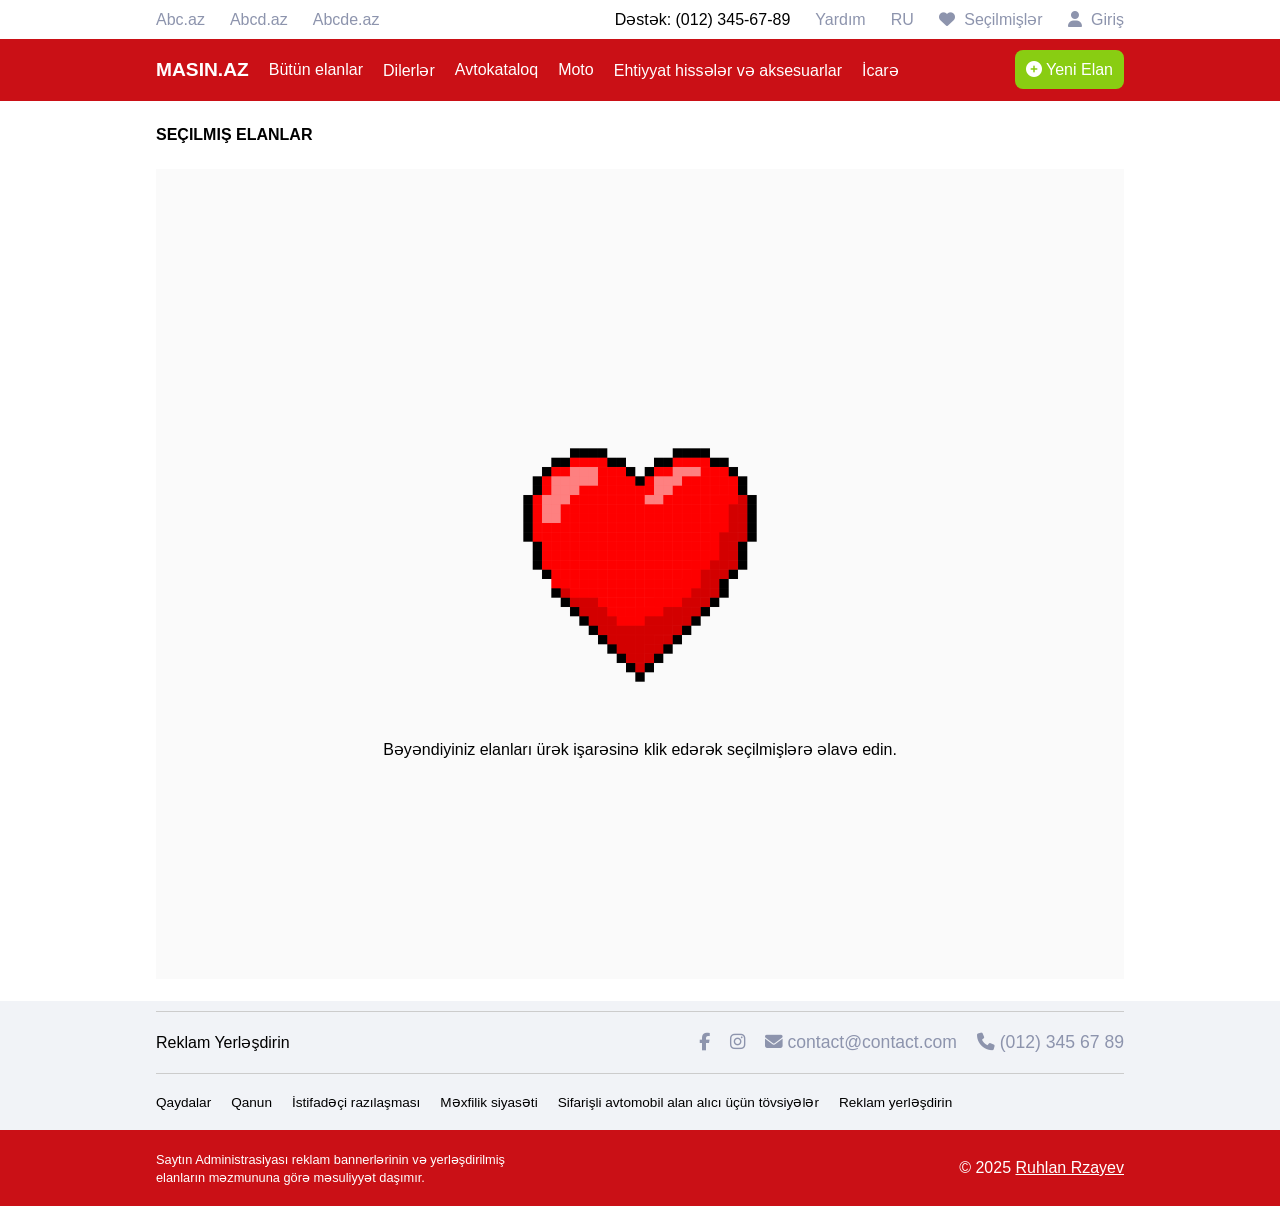
<file: HTML/bookmark.htm>
<!DOCTYPE html>
<html lang="en">
    <head>
        <meta charset="UTF-8" />
        <meta name="author" content="@ruhlanrzayev" />
        <meta name="viewport" content="width=device-width, initial-scale=1.0" />
        <title>Masin.Az: Avtomobilləri burada seçirlər!</title>

        <!-- Fav Icon -->
        <link rel="shortcut icon" href="../favicon.ico" type="image/x-icon">

        <!-- Font Awesome -->
        <link rel="stylesheet" href="https://cdnjs.cloudflare.com/ajax/libs/font-awesome/6.7.2/css/all.min.css"
        integrity="sha512-Evv84Mr4kqVGRNSgIGL/F/aIDqQb7xQ2vcrdIwxfjThSH8CSR7PBEakCr51Ck+w+/U6swU2Im1vVX0SVk9ABhg=="
        crossorigin="anonymous" referrerpolicy="no-referrer" />

        <!-- Custom CSS -->
        <link rel="stylesheet" href="../CSS/reset.css" />
        <link rel="stylesheet" href="../CSS/responsive.css" />
        <link rel="stylesheet" href="../CSS/style.css" />

        <!-- Custom SCSS -->
        <link rel="stylesheet" href="../SCSS/responsive.scss" />
        <link rel="stylesheet" href="../SCSS/style.scss" />

        <!-- Swiper CSS -->
        <link rel="stylesheet" href="https://cdn.jsdelivr.net/npm/swiper@11/swiper-bundle.min.css" />
    </head>
    <body>
        <!-- Top Container (PC) -->
        <div class="top-container">
            <div class="container">
                <div class="left-content">
                    <span>Abc.az</span>
                    <span>Abcd.az</span>
                    <span>Abcde.az</span>
                </div>
                <div class="right-content">
                    <p>Dəstək: <span class="otherSpan">(012) 345-67-89</span></p>
                    <span>Yardım</span>
                    <span>RU</span>
                    <a id="favoriteCont"><i class="fa-solid fa-heart"></i> Seçilmişlər</a>
                    <span><i class="fa-solid fa-user"></i> Giriş</span>
                </div>
            </div>
        </div>
        <!-- Login Container -->
        <div class="login-container">
            <i class="fa-solid fa-x"></i>
            <div class="container">
                <div class="content">
                    <h1>MASIN.AZ</h1>
                    <span>Öz elanlarınıza baxmağın, onları redaktə və bərpa etməyin rahat yolu</span>
                    <button class="firstButton">Telefon nömrəsi ilə giriş</button>
                    <button class="secondButton">Biznes hesabınıza giriş</button>
                </div>
            </div>
            <p class="otherP">Saytda avtorizasiyadan keçməklə siz Masin.az-ın İstifadəçi razılaşmasını və Qaydalarını qəbul etdiyinizi təsdiqləmiş olursunuz.</p>
        </div>
        <!-- Top Container (Mobile) -->

        <!-- Navbar Container (PC) -->
        <div class="navbar-container">
            <nav>
                <div class="container">
                    <div class="left-content">
                        <div class="logo"><a href="../index.htm">MASIN.AZ</a></div>
                        <div class="menu">
                            <ul>
                                <li><a href="#">Bütün elanlar</a></li>
                                <li><a href="#">Dilerlər</a></li>
                                <li><a href="#">Avtokataloq</a></li>
                                <li><a href="#">Moto</a></li>
                                <li class="firstHoverLi">
                                    <a href="#">Ehtiyyat hissələr və aksesuarlar</a>
                                    <ul class="navigatorMenu">
                                        <li><a href="#">Akseuarlar</a></li>
                                        <li><a href="#">Audio və video texnika</a></li>
                                        <li><a href="#">Avtokosmetika və Avtokimya</a></li>
                                        <li><a href="#">Ehtiyat hissələri</a></li>
                                        <li><a href="#">GPS naviqatorlar</a></li>
                                        <li><a href="#">Qeydiyyat nişanları</a></li>
                                        <li><a href="#">Siqnalizasiyalar</a></li>
                                        <li><a href="#">Videoqeydiyyatçılar</a></li>
                                        <li><a href="#">Şinlər, disklər və təkərlər</a></li>
                                        <li><a href="#">Digər</a></li>
                                    </ul>
                                </li>
                                <li class="secondHoverLi">
                                    <a href="#">İcarə</a>
                                    <ul class="navigatorMenu">
                                        <li><a href="#">Avtomobillər</a></li>
                                        <li><a href="#">Avtobus və mikroavtobuslar</a></li>
                                        <li><a href="#">Motosiklet və mopedlər</a></li>
                                        <li><a href="#">Xüsusi texnika</a></li>
                                        <li><a href="#">Digər</a></li>
                                    </ul>
                                </li>
                            </ul>
                        </div>
                    </div>
                    <div class="right-content">
                        <a href="newproduct.htm"><i class="fa-solid fa-circle-plus"></i> Yeni Elan</a>
                    </div>
                </div>
            </nav>
        </div>

            <!-- Favorite Container -->
            <div class="favorite-container showFav" id="favoriteContainer">
                <div class="container">
                    <div class="text-content">
                        <h3>Seçilmiş Elanlar</h3>
                        <div class="products-container" id="favoriteContainer">
                            <img src="../assets/heartBackground.png" alt="heart Background">
                            <span>Bəyəndiyiniz elanları ürək işarəsinə klik edərək seçilmişlərə əlavə edin.</span>
                        </div>
                    </div>
                    <div class="card-container" id="cardContainer">
                        <!-- <div class="card">
                            <div class="image-content">
                                <div class="icons" id="icons">
                                    <div class="icon">
                                        <i class="fa-solid fa-arrows-spin arrow"></i>
                                        <i class="fa-solid fa-percent percent"></i> 
                                    </div>
                                     <i class="fa-regular fa-heart heart"></i>
                                </div>
                                <img src="https://turbo.azstatic.com/uploads/f710x568/2023%2F01%2F11%2F11%2F19%2F41%2F5f34c8eb-5138-4d0c-b78e-8c817d98aa5f%2F52522_Mu2ZZs1LqQkRDJpgK-R_xw.jpg" alt="car img">
                            </div>
                            <div class="text-content">
                                <h3>21 500 AZN</h3>
                                <p>Kia Sorento</p>
                                <p>2011, 2.4L, 250 141 km</p>
                                <span>Bakı , bugün 00:19</span>
                            </div>
                        </div> -->
                    </div>
                </div>
            </div>

        <!-- Footer Container -->
        <div class="footer-container">
            <div class="container">
                <div class="topp-container">
                    <div class="left-content">
                        <span>Reklam Yerləşdirin</span>
                    </div>
                    <div class="right-content">
                        <span><i class="fa-brands fa-facebook-f"></i></span>
                        <span><i class="fa-brands fa-instagram"></i></span>
                        <span><i class="fa-solid fa-envelope"></i> contact@contact.com</span>
                        <span><i class="fa-solid fa-phone"></i> (012) 345 67 89</span>
                    </div>
                </div>
                <div class="middle-container">
                    <span>Qaydalar</span>
                    <span>Qanun</span>
                    <span>İstifadəçi razılaşması</span>
                    <span>Məxfilik siyasəti</span>
                    <span>Sifarişli avtomobil alan alıcı üçün tövsiyələr</span>
                    <span>Reklam yerləşdirin</span>
                </div>
            </div>
        </div>
        <footer>
            <div class="container">
                <div class="left-content">
                   <span>
                    Saytın Administrasiyası reklam bannerlərinin və yerləşdirilmiş elanların məzmununa görə məsuliyyət daşımır.
                   </span>
                </div>
                <div class="right-content">
                    <span>&copy; 2025 <a href="https://linkedin.com/in/ruhlanrzayev" target="_blank">Ruhlan Rzayev</a></span>
                </div>
            </div>
        </footer>
        <!-- Custom JS -->
        <script src="../JS/main.js"></script>

        <!-- Swiper JS -->
        <script src="https://cdn.jsdelivr.net/npm/swiper@11/swiper-bundle.min.js"></script>
    </body>
</html>
</file>
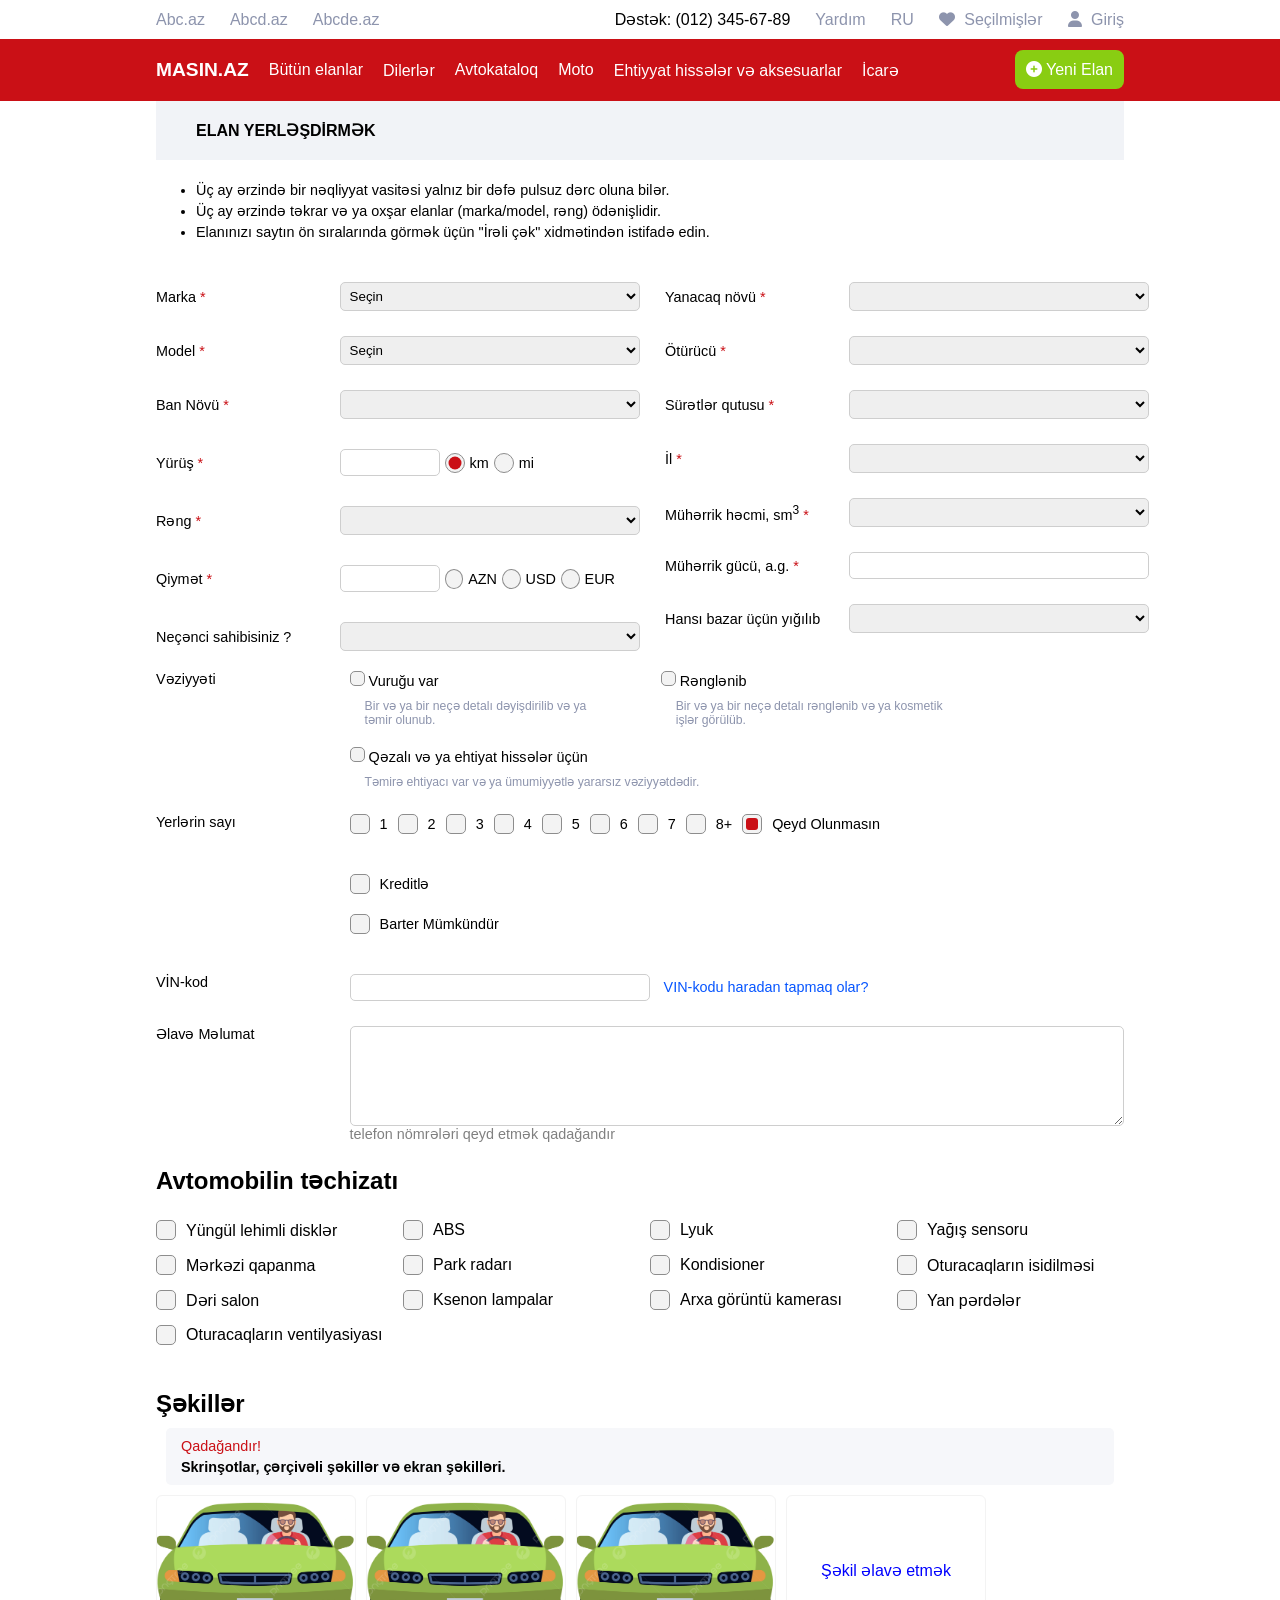
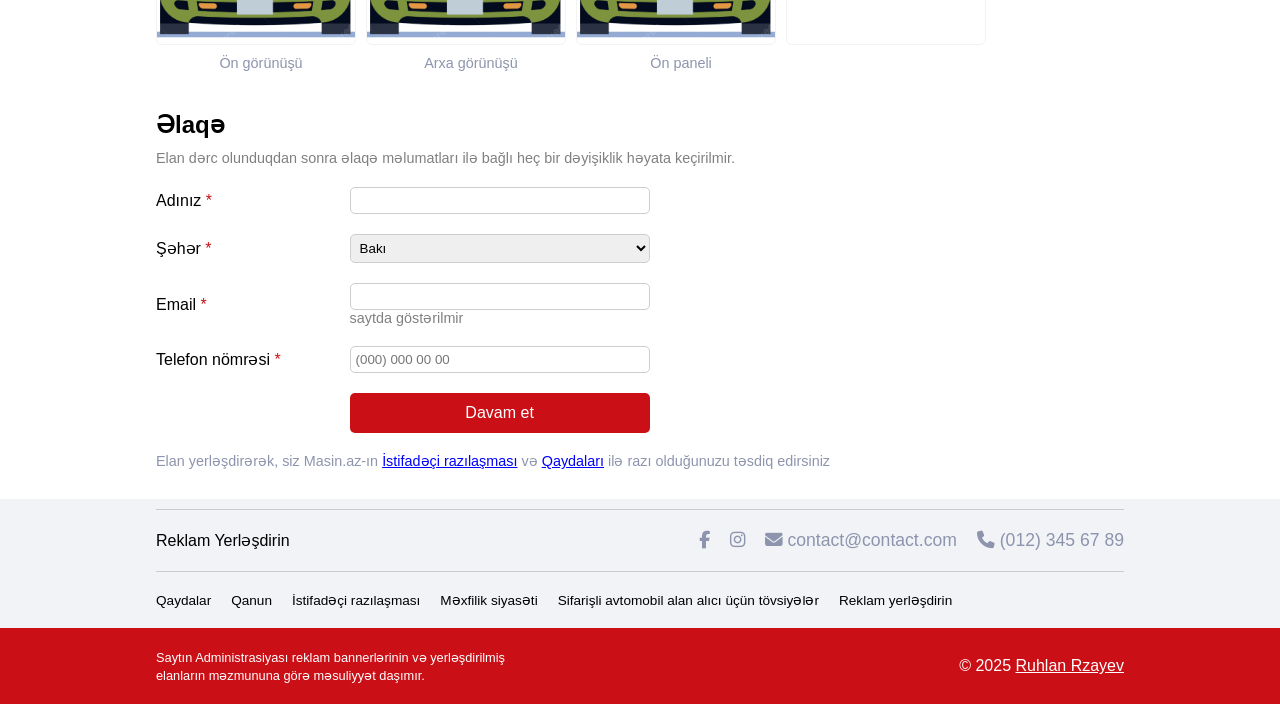
<file: HTML/newproduct.htm>
<!DOCTYPE html>
<html lang="en">
    <head>
        <meta charset="UTF-8" />
        <meta name="author" content="@ruhlanrzayev" />
        <meta name="viewport" content="width=device-width, initial-scale=1.0" />
        <title>Masin.Az: Avtomobilləri burada seçirlər!</title>

        <!-- Fav Icon -->
        <link rel="shortcut icon" href="../favicon.ico" type="image/x-icon">

        <!-- Font Awesome -->
        <link rel="stylesheet" href="https://cdnjs.cloudflare.com/ajax/libs/font-awesome/6.7.2/css/all.min.css"
        integrity="sha512-Evv84Mr4kqVGRNSgIGL/F/aIDqQb7xQ2vcrdIwxfjThSH8CSR7PBEakCr51Ck+w+/U6swU2Im1vVX0SVk9ABhg=="
        crossorigin="anonymous" referrerpolicy="no-referrer" />

        <!-- Custom CSS -->
        <link rel="stylesheet" href="../CSS/reset.css" />
        <link rel="stylesheet" href="../CSS/responsive.css" />
        <link rel="stylesheet" href="../CSS/style.css" />

        <!-- Custom SCSS -->
        <link rel="stylesheet" href="../SCSS/responsive.scss" />
        <link rel="stylesheet" href="../SCSS/style.scss" />

        <!-- Swiper CSS -->
        <link rel="stylesheet" href="https://cdn.jsdelivr.net/npm/swiper@11/swiper-bundle.min.css" />
    </head>
    <body>
        <!-- Top Container (PC) -->
        <div class="top-container">
            <div class="container">
                <div class="left-content">
                    <span>Abc.az</span>
                    <span>Abcd.az</span>
                    <span>Abcde.az</span>
                </div>
                <div class="right-content">
                    <p>Dəstək: <span class="otherSpan">(012) 345-67-89</span></p>
                    <span>Yardım</span>
                    <span>RU</span>
                    <a href="bookmark.htm"><i class="fa-solid fa-heart"></i> Seçilmişlər</a>
                    <span><i class="fa-solid fa-user"></i> Giriş</span>
                </div>
            </div>
        </div>
        <!-- Login Container -->
        <div class="login-container">
            <i class="fa-solid fa-x"></i>
            <div class="container">
                <div class="content">
                    <h1>MASIN.AZ</h1>
                    <span>Öz elanlarınıza baxmağın, onları redaktə və bərpa etməyin rahat yolu</span>
                    <button class="firstButton">Telefon nömrəsi ilə giriş</button>
                    <button class="secondButton">Biznes hesabınıza giriş</button>
                </div>
            </div>
            <p class="otherP">Saytda avtorizasiyadan keçməklə siz Masin.az-ın İstifadəçi razılaşmasını və Qaydalarını qəbul etdiyinizi təsdiqləmiş olursunuz.</p>
        </div>
        <!-- Top Container (Mobile) -->

        <!-- Navbar Container (PC) -->
        <div class="navbar-container">
            <nav>
                <div class="container">
                    <div class="left-content">
                        <div class="logo"><a href="../index.htm">MASIN.AZ</a></div>
                        <div class="menu">
                            <ul>
                                <li><a href="#">Bütün elanlar</a></li>
                                <li><a href="#">Dilerlər</a></li>
                                <li><a href="#">Avtokataloq</a></li>
                                <li><a href="#">Moto</a></li>
                                <li class="firstHoverLi">
                                    <a href="#">Ehtiyyat hissələr və aksesuarlar</a>
                                    <ul class="navigatorMenu">
                                        <li><a href="#">Akseuarlar</a></li>
                                        <li><a href="#">Audio və video texnika</a></li>
                                        <li><a href="#">Avtokosmetika və Avtokimya</a></li>
                                        <li><a href="#">Ehtiyat hissələri</a></li>
                                        <li><a href="#">GPS naviqatorlar</a></li>
                                        <li><a href="#">Qeydiyyat nişanları</a></li>
                                        <li><a href="#">Siqnalizasiyalar</a></li>
                                        <li><a href="#">Videoqeydiyyatçılar</a></li>
                                        <li><a href="#">Şinlər, disklər və təkərlər</a></li>
                                        <li><a href="#">Digər</a></li>
                                    </ul>
                                </li>
                                <li class="secondHoverLi">
                                    <a href="#">İcarə</a>
                                    <ul class="navigatorMenu">
                                        <li><a href="#">Avtomobillər</a></li>
                                        <li><a href="#">Avtobus və mikroavtobuslar</a></li>
                                        <li><a href="#">Motosiklet və mopedlər</a></li>
                                        <li><a href="#">Xüsusi texnika</a></li>
                                        <li><a href="#">Digər</a></li>
                                    </ul>
                                </li>
                            </ul>
                        </div>
                    </div>
                    <div class="right-content">
                        <a href="newproduct.htm"><i class="fa-solid fa-circle-plus"></i> Yeni Elan</a>
                    </div>
                </div>
            </nav>
        </div>

        <!-- New Product Container -->
        <div class="product-container">
            <div class="container">
                <div class="top-text">
                    <span>ELAN YERLƏŞDİRMƏK</span>
                </div>
                <div class="text-content">
                    <ul>
                        <li>Üç ay ərzində bir nəqliyyat vasitəsi yalnız bir dəfə pulsuz dərc oluna bilər.</li>
                        <li>Üç ay ərzində təkrar və ya oxşar elanlar (marka/model, rəng) ödənişlidir.</li>
                        <li>Elanınızı saytın ön sıralarında görmək üçün "İrəli çək" xidmətindən istifadə edin.</li>
                    </ul>
                </div>
                <div class="inputs-container">
                    <div class="left-content">
                        <div class="inputs">
                            <div class="text"><label>Marka <span>*</span></label></div>
                            <div class="select-area">
                                <select id="selectMarka">
                                    <option>Seçin</option>
                                </select>
                            </div>
                        </div>
                        <div class="inputs">
                            <div class="text"><label>Model <span>*</span></label></div>
                            <div class="select-area">
                                <select id="selectModel">
                                    <option>Seçin</option>
                                </select>
                            </div>
                        </div>
                        <div class="inputs">
                            <div class="text"><label>Ban Növü <span>*</span></label></div>
                            <div class="select-area">
                                <select id="selectBanType">
                                    <option></option>
                                </select>
                            </div>
                        </div>
                        <div class="inputs">
                            <div class="text"><label>Yürüş <span>*</span></label></div>
                            <div class="select-area">
                                <div class="checks">
                                    <input type="text">
                                    <input type="radio" name="value1" checked> km
                                    <input type="radio" name="value1"> mi
                                </div>
                            </div>
                        </div>
                        <div class="inputs">
                            <div class="text"><label>Rəng <span>*</span></label></div>
                            <div class="select-area">
                                <select>
                                    <option></option>
                                    <option>Qara</option>
                                    <option>Ağ</option>
                                    <option>Qırmızı</option>
                                    <option>Bənövşəyi</option>
                                </select>
                            </div>
                        </div>
                        <div class="inputs">
                            <div class="text"><label>Qiymət <span>*</span></label></div>
                            <div class="select-area">
                                <div class="checks">
                                    <input type="text" name="" id="">
                                    <input type="radio" name="value2"> AZN
                                    <input type="radio" name="value2"> USD
                                    <input type="radio" name="value2"> EUR
                                </div>
                            </div>
                        </div>
                        <div class="inputs">
                            <div class="text"><label>Neçənci sahibisiniz ?</label></div>
                            <div class="select-area">
                                <select>
                                    <option></option>
                                    <option>Birinci</option>
                                    <option>İkinci</option>
                                    <option>Üçüncü</option>
                                    <option>Dördüncü və ya daha çox</option>
                                </select>
                            </div>
                        </div>
                    </div>
                    <div class="right-content">
                        <div class="inputs">
                            <div class="text"><label>Yanacaq növü  <span>*</span></label></div>
                            <div class="select-area">
                                <select>
                                    <option></option>
                                    <option>Benzin</option>
                                    <option>Dizel</option>
                                    <option>Qaz</option>
                                    <option>Elektro</option>
                                    <option>Hibrid</option>
                                    <option>Plug-in Hibrid</option>
                                    <option>Hidrogen</option>
                                </select>
                            </div>
                        </div>
                        <div class="inputs">
                            <div class="text"><label>Ötürücü <span>*</span></label></div>
                            <div class="select-area">
                                <select>
                                    <option></option>
                                    <option>Arxa</option>
                                    <option>Ön</option>
                                    <option>Tam</option>
                                </select>
                            </div>
                        </div>
                        <div class="inputs">
                            <div class="text"><label>Sürətlər qutusu <span>*</span></label></div>
                            <div class="select-area">
                                <select>
                                    <option></option>
                                    <option>Avtomat</option>
                                    <option>Variator</option>
                                    <option>Mexanika</option>
                                    <option>Robot</option>
                                    <option>Reduktor</option>
                                </select>
                            </div>
                        </div>
                        <div class="inputs">
                            <div class="text"><label>İl <span>*</span></label></div>
                            <div class="select-area">
                                <select id="selectYear">
                                    <option></option>
                                </select>
                            </div>
                        </div>
                        <div class="inputs">
                            <div class="text"><label>Mühərrik həcmi, sm<sup>3</sup> <span>*</span></label></div>
                            <div class="select-area">
                                <select id="">
                                    <option></option>
                                    <option>50</option>
                                    <option>100</option>
                                    <option>150</option>
                                    <option>200</option>
                                    <option>250</option>
                                    <option>300</option>
                                    <option>350</option>
                                    <option>400</option>
                                    <option>450</option>
                                    <option>500</option>
                                </select>
                            </div>
                        </div>
                        <div class="inputs">
                            <div class="text"><label>Mühərrik gücü, a.g. <span>*</span></label></div>
                            <div class="select-area"><input type="text"></div>
                        </div>
                        <div class="inputs">
                            <div class="text"><label>Hansı bazar üçün yığılıb</label></div>
                            <div class="select-area">
                                <select>
                                    <option></option>
                                    <option>Amerika</option>
                                    <option>Avropa</option>
                                    <option>Çin</option>
                                    <option>Yaponiya</option>
                                    <option>Rusiya</option>
                                    <option>Koreya</option>
                                    <option>Digər   </option>
                                </select>
                            </div>
                        </div>
                    </div>
                </div>
                <div class="info-content">
                    <div class="content firstCont">
                        <div class="text"><span>Vəziyyəti</span></div>
                        <div class="inputs otherInputs">
                            <div class="firstInt">
                                <div class="first">
                                    <input type="radio"> Vuruğu var
                                    <p>Bir və ya bir neçə detalı dəyişdirilib və ya təmir olunub.</p>
                                </div>
                                <div class="second">
                                    <input type="radio"> Rənglənib
                                    <p>Bir və ya bir neçə detalı rənglənib və ya kosmetik işlər görülüb.</p>                                
                                </div>
                            </div>
                            <div class="secondInt">
                                <div class="third">
                                    <input type="radio"> Qəzalı və ya ehtiyat hissələr üçün
                                    <p>Təmirə ehtiyacı var və ya ümumiyyətlə yararsız vəziyyətdədir.</p>
                                </div>
                            </div>
                        </div>
                    </div>
                    <div class="content secondCont">
                        <div class="text"><span>Yerlərin sayı</span></div>
                        <div class="inputs">
                            <input type="radio" name="value3"> 1
                            <input type="radio" name="value3"> 2
                            <input type="radio" name="value3"> 3
                            <input type="radio" name="value3"> 4
                            <input type="radio" name="value3"> 5
                            <input type="radio" name="value3"> 6
                            <input type="radio" name="value3"> 7
                            <input type="radio" name="value3"> 8+
                            <input type="radio" name="value3" checked> Qeyd Olunmasın
                        </div>
                    </div>
                    <div class="content thirdCont">
                        <div class="text"></div>
                        <div class="inputs">
                            <span><input type="radio"> Kreditlə</span>
                            <span><input type="radio"> Barter Mümkündür</span>
                        </div>
                    </div>
                    <div class="content fourthCont">
                        <div class="text">VİN-kod</div>
                        <div class="inputs">
                            <input type="text">
                            <span>VIN-kodu haradan tapmaq olar?</span>
                            <p class="hoverP"><img src="../assets/VIN.png" alt=""></p>
                        </div>
                    </div>
                    <div class="content lastCont">
                        <div class="text">Əlavə Məlumat</div>
                        <div class="inputs">
                            <textarea></textarea>
                            <span>telefon nömrələri qeyd etmək qadağandır</span>
                        </div>
                    </div>
                </div>
                <div class="avto-content">
                    <h2>Avtomobilin təchizatı</h2>
                    <div class="inputs">
                        <div class="first">
                            <div class="align-items-center"><input type="radio" id="check1"> <label for="check1">Yüngül lehimli disklər</label></div>
                            <div class="align-items-center"><input type="radio" id="check2"> <label for="check2">Mərkəzi qapanma</label></div>
                            <div class="align-items-center"><input type="radio" id="check3"> <label for="check3">Dəri salon</label></div>
                            <div class="align-items-center"><input type="radio" id="check4"> <label for="check4">Oturacaqların ventilyasiyası</label></div>
                        </div>
                        <div class="second">
                            <div class="align-items-center"><input type="radio" id="check5"> <label for="check5">ABS</label></div>
                            <div class="align-items-center"><input type="radio" id="check6"> <label for="check6">Park radarı</label></div>
                            <div class="align-items-center"><input type="radio" id="check7"> <label for="check7">Ksenon lampalar</label></div>
                        </div>
                        <div class="third">
                            <div class="align-items-center"><input type="radio" id="check8"> <label for="check8">Lyuk</label></div>
                            <div class="align-items-center"><input type="radio" id="check9"> <label for="check9">Kondisioner</label></div>
                            <div class="align-items-center"><input type="radio" id="check10"> <label for="check10">Arxa görüntü kamerası</label></div>
                        </div>
                        <div class="fourth">
                            <div class="align-items-center"><input type="radio" id="check11"> <label for="check11">Yağış sensoru</label></div>
                            <div class="align-items-center"><input type="radio" id="check12"> <label for="check12">Oturacaqların isidilməsi</label></div>
                            <div class="align-items-center"><input type="radio" id="check13"> <label for="check13">Yan pərdələr</label></div>
                        </div>
                    </div>
                </div>
                <div class="gallery-content">
                    <div class="container">
                        <h2>Şəkillər</h2>
                        <div class="info-content">
                            <p>Qadağandır!</p>
                            <h4>Skrinşotlar, çərçivəli şəkillər və ekran şəkilləri.</h4>
                        </div>
                        <div class="photo-upload">
                            <div class="first">
                                <input type="file" id="file">
                                <label class="other" for="file"></label>
                                <span>Ön görünüşü</span>
                            </div>
                            <div class="second">
                                <input type="file" id="file">
                                <label class="other" for="file"></label>
                                <span>Arxa görünüşü</span>
                            </div>
                            <div class="third">
                                <input type="file" id="file">
                                <label class="other" for="file"></label>
                                <span>Ön paneli</span>
                            </div>
                            <div class="fourth">
                                <input type="file" id="file">
                                <label for="file">Şəkil əlavə etmək</label>
                            </div>
                        </div>
                    </div>
                </div>
                <div class="contact-container">
                    <div class="container">
                        <h2>Əlaqə</h2>
                        <div class="contact-top-text">
                            <span>Elan dərc olunduqdan sonra əlaqə məlumatları ilə bağlı heç bir dəyişiklik həyata keçirilmir.</span>
                        </div>
                            <div class="input">
                                <div class="partFirst"><label for="contactName">Adınız <span>*</span></label></div>
                                <div class="partSecond"><input type="text" id="contactName"></div>
                            </div>
                            <div class="input">
                                <div class="partFirst"><label for="contactSelect">Şəhər <span>*</span></label></div>
                                <div class="partSecond">
                                    <select id="contactSelect">
                                        <option value="Bakı" selected>Bakı</option>
                                    </select>
                                </div>
                            </div>
                            <div class="input">
                                <div class="partFirst"><label for="contactEmail">Email <span>*</span></label></div>
                                <div class="partSecond other">
                                    <input type="email" id="contactEmail">
                                    <span>saytda göstərilmir</span>
                                </div>
                            </div>
                            <div class="input">
                                <div class="partFirst"><label for="contactPhone">Telefon nömrəsi <span>*</span></label></div>
                                <div class="partSecond"><input type="text" id="contactPhone" placeholder="(000) 000 00 00"></div>
                            </div>
                            <div class="input">
                                <div class="partFirst"><label></label></div>
                                <div class="partSecond"><button>Davam et</button></div>
                            </div>
                            <div class="alt-text">
                                <p>Elan yerləşdirərək, siz Masin.az-ın <span>İstifadəçi razılaşması</span> və <span>Qaydaları</span> ilə razı olduğunuzu təsdiq edirsiniz</p>
                            </div>
                        </div>
                    </div>
                </div>
            </div>
        </div>

        <!-- Footer Container -->
        <div class="footer-container">
            <div class="container">
                <div class="topp-container">
                    <div class="left-content">
                        <span>Reklam Yerləşdirin</span>
                    </div>
                    <div class="right-content">
                        <span><i class="fa-brands fa-facebook-f"></i></span>
                        <span><i class="fa-brands fa-instagram"></i></span>
                        <span><i class="fa-solid fa-envelope"></i> contact@contact.com</span>
                        <span><i class="fa-solid fa-phone"></i> (012) 345 67 89</span>
                    </div>
                </div>
                <div class="middle-container">
                    <span>Qaydalar</span>
                    <span>Qanun</span>
                    <span>İstifadəçi razılaşması</span>
                    <span>Məxfilik siyasəti</span>
                    <span>Sifarişli avtomobil alan alıcı üçün tövsiyələr</span>
                    <span>Reklam yerləşdirin</span>
                </div>
            </div>
        </div>
        <footer>
            <div class="container">
                <div class="left-content">
                   <span>
                    Saytın Administrasiyası reklam bannerlərinin və yerləşdirilmiş elanların məzmununa görə məsuliyyət daşımır.
                   </span>
                </div>
                <div class="right-content">
                    <span>&copy; 2025 <a href="https://linkedin.com/in/ruhlanrzayev" target="_blank">Ruhlan Rzayev</a></span>
                </div>
            </div>
        </footer>

        <!-- Custom JS -->
        <script src="../JS/main.js"></script>
        <script src="../JS/addProduct.js"></script>

        <!-- Swiper JS -->
        <script src="https://cdn.jsdelivr.net/npm/swiper@11/swiper-bundle.min.js"></script>
    </body>
</html>
</file>
<file: CSS/responsive.css>
/*# sourceMappingURL=responsive.css.map */
@media screen and (max-width: 968px){
    .pc-body {
        display: none!important;
    }
}
</file>
<file: CSS/style.css>
/*--------Primary Values--------*/
/*------------------------------*/
/*--------Mixin Values--------*/
/*----------------------------*/
.container {
  max-width: 968px;
  margin: auto;
}

@media screen and (min-width: 968px) {
  .top-container {
    background-color: #FFF;
  }
  .top-container .container {
    width: 968px;
    margin: auto;
    display: flex;
    align-items: center;
    justify-content: space-between;
    padding: 10px 0;
  }
  .top-container .container .left-content {
    display: flex;
    align-items: center;
    gap: 25px;
  }
  .top-container .container .left-content span {
    cursor: pointer;
    color: #8D94AD;
    font: normal 1rem "Roboto", sans-serif;
    transition: 100ms ease-in-out;
  }
  .top-container .container .left-content span:hover {
    color: #CA1016;
  }
  .top-container .container .right-content {
    display: flex;
    align-items: center;
    gap: 25px;
  }
  .top-container .container .right-content .otherSpan, .top-container .container .right-content p {
    color: #000;
    font: normal 1rem "Roboto", sans-serif;
  }
  .top-container .container .right-content span {
    cursor: pointer;
    color: #8D94AD;
    font: normal 1rem "Roboto", sans-serif;
    transition: 100ms ease-in-out;
  }
  .top-container .container .right-content span i {
    margin-right: 5px;
  }
  .top-container .container .right-content span:hover {
    color: #CA1016;
  }
  .top-container .container .right-content a {
    cursor: pointer;
    color: #8D94AD;
    font: normal 1rem "Roboto", sans-serif;
    transition: 100ms ease-in-out;
  }
  .top-container .container .right-content a i {
    margin-right: 5px;
  }
  .top-container .container .right-content a:hover {
    color: #CA1016;
  }
  .navbar-container {
    background-color: #CA1016;
  }
  .navbar-container .container {
    padding: 20px 0;
    display: flex;
    align-items: center;
    justify-content: space-between;
  }
  .navbar-container .container .left-content {
    display: flex;
    align-items: center;
  }
  .navbar-container .container .left-content .logo a {
    color: #FFF;
    font: 700 1.2em "Roboto", sans-serif;
    margin-right: 20px;
    cursor: pointer;
  }
  .navbar-container .container .left-content .menu ul {
    display: flex;
    align-items: center;
    gap: 20px;
  }
  .navbar-container .container .left-content .menu ul li {
    position: relative;
  }
  .navbar-container .container .left-content .menu ul li a {
    color: #FFF;
    font: normal 1em "Roboto", sans-serif;
    transition: 100ms ease-in-out;
  }
  .navbar-container .container .left-content .menu ul li a:hover {
    color: #d7d7d7;
  }
  .navbar-container .container .left-content .menu ul li .navigatorMenu {
    background-color: #FFF;
    position: absolute;
    top: 100%;
    left: 0;
    display: none;
    align-items: flex-start;
    flex-direction: column;
    border-radius: 10px;
    padding: 10px 15px;
    white-space: nowrap;
    box-shadow: 0 4px 6px rgba(0, 0, 0, 0.1);
    z-index: 10000;
  }
  .navbar-container .container .left-content .menu ul li .navigatorMenu li a {
    color: black;
    display: block;
  }
  .navbar-container .container .left-content .menu ul li:hover .navigatorMenu {
    display: flex;
  }
  .navbar-container .container .left-content .menu ul li:hover .navigatorMenu li a:hover {
    color: #3d3d3d;
  }
  .navbar-container .container .right-content a {
    border: 1px solid transparent;
    background-color: #89cd12;
    color: white;
    padding: 10px;
    border-radius: 8px;
    cursor: pointer;
    font: normal 1em "Roboto", sans-serif;
    transition: 100ms ease-in-out;
  }
  .navbar-container .container .right-content a:hover {
    background-color: #85C01F;
  }
  .login-container {
    position: fixed;
    top: 0;
    left: 0;
    width: 100vw;
    height: 100vh;
    background-color: #F1F3F7;
    display: flex;
    align-items: center;
    justify-content: center;
    z-index: 1000;
    visibility: hidden;
    opacity: 0;
    transition: 100ms ease-in-out;
  }
  .login-container i {
    position: fixed;
    top: 75px;
    right: 75px;
    border: 1px solid #707070;
    color: #707070;
    padding: 10px 12px;
    border-radius: 50%;
    cursor: pointer;
  }
  .login-container .otherP {
    position: fixed;
    font: normal 0.9rem "Roboto", sans-serif;
    bottom: 50px;
    color: #707070;
  }
  .login-container .container {
    background-color: #FFF;
    padding: 10px 20px;
  }
  .login-container .container .content {
    display: flex;
    align-items: center;
    justify-content: center;
    flex-direction: column;
    padding: 20px;
  }
  .login-container .container .content span {
    max-width: 300px;
    text-align: center;
    font: normal 1rem "Roboto", sans-serif;
    color: #707070;
  }
  .login-container .container .content h1 {
    font: 700 2rem "Roboto", sans-serif;
  }
  .login-container .container .content * {
    margin: 10px 0;
  }
  .login-container .container .content button {
    padding: 15px 60px;
    border: 1px solid transparent;
    border-radius: 5px;
    cursor: pointer;
  }
  .login-container .container .content button.firstButton {
    background-color: #4B8AF9;
    font: normal 1rem "Roboto", sans-serif;
    color: white;
  }
  .login-container .container .content button.secondButton {
    background-color: transparent;
    border: 1px solid #4B8AF9;
    font: normal 1rem "Roboto", sans-serif;
    color: #4B8AF9;
  }
  .login-container.active {
    visibility: visible;
    opacity: 1;
  }
  .favorite-container {
    display: none;
  }
  .favorite-container .container {
    height: 100vh;
  }
  .favorite-container .container h3 {
    font: bold 1rem "Roboto", sans-serif;
    text-transform: uppercase;
    padding: 25px 0;
  }
  .favorite-container .container .products-container {
    width: 100%;
    display: flex;
    align-items: center;
    justify-content: center;
    flex-direction: column;
    background-color: #FAFAFA;
    height: 90vh;
  }
  .favorite-container .container .products-container img {
    max-width: 350px;
  }
  .favorite-container .container .products-container span {
    font: normal 1rem "Roboto", sans-serif;
  }
  .favorite-container .container .products-container.closeTab {
    display: none;
  }
  .favorite-container .container .card-container {
    display: flex;
    align-items: center;
    flex-wrap: wrap;
  }
  .favorite-container .container .card-container .card {
    cursor: pointer;
    background-color: #FFF;
    position: relative;
    width: 220px;
    height: 270px;
    border-radius: 10px;
    overflow: hidden;
    display: flex;
    align-items: flex-start;
    justify-content: space-between;
    flex-direction: column;
    transition: 100ms ease-in-out;
    margin: 10px;
  }
  .favorite-container .container .card-container .card .icons {
    display: flex;
    align-items: center;
    justify-content: space-between;
    width: 220px;
    position: absolute;
    padding: 10px;
    color: #FFF;
    font: normal 1rem "Roboto", sans-serif;
  }
  .favorite-container .container .card-container .card .icons .arrow {
    background-color: green;
    border-radius: 50%;
    padding: 5px;
  }
  .favorite-container .container .card-container .card .icons .percent {
    background-color: orange;
    border-radius: 50%;
    padding: 5px;
  }
  .favorite-container .container .card-container .card .icons .heart {
    font-size: 1.5rem;
  }
  .favorite-container .container .card-container .card .icons .heart:active {
    scale: 0.9;
  }
  .favorite-container .container .card-container .card .image-content {
    width: 220px;
    height: 130px;
  }
  .favorite-container .container .card-container .card .image-content img {
    width: 220px;
    height: 130px;
    object-fit: cover;
  }
  .favorite-container .container .card-container .card .text-content {
    font: normal 1rem "Roboto", sans-serif;
    margin: 5px 10px;
  }
  .favorite-container .container .card-container .card .text-content span {
    color: #8D94AD;
  }
  .favorite-container .container .card-container .card:hover {
    box-shadow: 0 2px 2px rgba(51, 51, 51, 0.3215686275);
  }
  .favorite-container.showFav {
    display: initial !important;
  }
  .product-container {
    font-family: "Roboto", sans-serif;
  }
  .product-container .container .top-text {
    background-color: #F1F3F7;
    padding: 20px 40px;
  }
  .product-container .container .top-text span {
    font: bold 1rem "Roboto", sans-serif;
  }
  .product-container .container .text-content {
    padding: 20px 40px;
  }
  .product-container .container .text-content ul li {
    list-style: disc;
    font: normal 0.9rem/1.3rem Helvetica, sans-serif;
  }
  .product-container .container .inputs-container {
    display: flex;
    align-items: flex-start;
    flex-direction: row;
    gap: 50px;
    font: normal 0.9em "Roboto", sans-serif;
  }
  .product-container .container .inputs-container * {
    margin: 5px 0;
  }
  .product-container .container .inputs-container .left-content, .product-container .container .inputs-container .right-content {
    width: 50%;
  }
  .product-container .container .inputs-container .left-content .inputs, .product-container .container .inputs-container .right-content .inputs {
    display: flex;
    align-items: center;
  }
  .product-container .container .inputs-container .left-content .inputs .text, .product-container .container .inputs-container .right-content .inputs .text {
    width: 40%;
  }
  .product-container .container .inputs-container .left-content .inputs .select-area, .product-container .container .inputs-container .right-content .inputs .select-area {
    width: 60%;
  }
  .product-container .container .inputs-container .left-content .inputs .text select, .product-container .container .inputs-container .left-content .inputs .select-area select, .product-container .container .inputs-container .right-content .inputs .text select, .product-container .container .inputs-container .right-content .inputs .select-area select {
    width: 300px;
    padding: 5px;
    outline: none;
    border: 1px solid #cecece;
    border-radius: 5px;
  }
  .product-container .container .inputs-container .left-content .inputs .text span, .product-container .container .inputs-container .left-content .inputs .select-area span, .product-container .container .inputs-container .right-content .inputs .text span, .product-container .container .inputs-container .right-content .inputs .select-area span {
    color: #CA1016;
  }
  .product-container .container .inputs-container .left-content .inputs .text input[type=text], .product-container .container .inputs-container .left-content .inputs .select-area input[type=text], .product-container .container .inputs-container .right-content .inputs .text input[type=text], .product-container .container .inputs-container .right-content .inputs .select-area input[type=text] {
    width: 100px;
    padding: 5px;
    outline: none;
    border: 1px solid #cecece;
    border-radius: 5px;
  }
  .product-container .container .inputs-container .left-content .inputs .text .checks, .product-container .container .inputs-container .left-content .inputs .select-area .checks, .product-container .container .inputs-container .right-content .inputs .text .checks, .product-container .container .inputs-container .right-content .inputs .select-area .checks {
    display: flex;
    align-items: center;
    gap: 5px;
  }
  .product-container .container .inputs-container .right-content .inputs .select-area input {
    width: 300px !important;
  }
  .product-container .container .inputs-container input[type=radio] {
    width: 20px;
    height: 20px;
    appearance: none;
    border: 1px solid #8d8d8d;
    background-color: #F3F3F3;
    border-radius: 50%;
    position: relative;
  }
  .product-container .container .inputs-container input[type=radio]:checked::before {
    content: "";
    width: 13px;
    height: 13px;
    background-color: #CA1016;
    border-radius: 50%;
    position: absolute;
    top: 50%;
    left: 50%;
    transform: translate(-50%, -50%);
  }
  .product-container .container .info-content {
    font: normal 0.9em "Roboto", sans-serif;
  }
  .product-container .container .info-content .content {
    width: 100%;
    display: flex;
    align-items: flex-start;
  }
  .product-container .container .info-content .content .text {
    width: 20%;
  }
  .product-container .container .info-content .content .inputs {
    width: 80%;
  }
  .product-container .container .info-content .content .otherInputs {
    display: flex;
    flex-direction: column;
  }
  .product-container .container .info-content .content .otherInputs .firstInt {
    display: flex;
    margin-bottom: 20px;
  }
  .product-container .container .info-content .content .otherInputs p {
    margin: 10px 0 0 15px;
    width: 80%;
    font: normal 0.85em "Roboto", sans-serif;
    color: #8D94AD;
  }
  .product-container .container .info-content .content input[type=radio] {
    width: 15px;
    height: 15px;
    appearance: none;
    border-radius: 5px;
    border: 1px solid #8d8d8d;
    background-color: #F3F3F3;
    position: relative;
  }
  .product-container .container .info-content .content input[type=radio]:checked::before {
    content: "";
    width: 10px;
    height: 10px;
    border-radius: 3px;
    background-color: #CA1016;
    position: absolute;
    top: 50%;
    left: 50%;
    transform: translate(-50%, -50%);
  }
  .product-container .container .info-content .secondCont {
    margin: 25px 0;
  }
  .product-container .container .info-content .secondCont .inputs {
    display: flex;
    align-items: center;
    gap: 10px;
  }
  .product-container .container .info-content .secondCont .inputs input[type=radio] {
    width: 20px;
    height: 20px;
    border-radius: 5px;
  }
  .product-container .container .info-content .secondCont .inputs input[type=radio]:checked::before {
    content: "";
    width: 12px;
    height: 12px;
    border-radius: 3px;
  }
  .product-container .container .info-content .thirdCont {
    margin: 25px 0;
  }
  .product-container .container .info-content .thirdCont * {
    margin: 5px 0;
  }
  .product-container .container .info-content .thirdCont .inputs {
    display: flex;
    align-items: flex-start;
    flex-direction: column;
  }
  .product-container .container .info-content .thirdCont .inputs span {
    display: flex;
    align-items: center;
    gap: 10px;
  }
  .product-container .container .info-content .thirdCont .inputs input[type=radio] {
    width: 20px;
    height: 20px;
    border-radius: 5px;
  }
  .product-container .container .info-content .thirdCont .inputs input[type=radio]:checked::before {
    content: "";
    width: 12px;
    height: 12px;
    border-radius: 3px;
  }
  .product-container .container .info-content .fourthCont .inputs {
    position: relative;
  }
  .product-container .container .info-content .fourthCont .inputs input {
    width: 300px;
    padding: 5px;
    outline: none;
    border: 1px solid #cecece;
    border-radius: 5px;
    margin-right: 10px;
  }
  .product-container .container .info-content .fourthCont .inputs span {
    cursor: pointer;
    color: #0655ff;
    transition: 100ms ease-in-out;
    position: relative;
  }
  .product-container .container .info-content .fourthCont .inputs span:hover + p {
    display: block;
  }
  .product-container .container .info-content .fourthCont .inputs p {
    display: none;
    position: absolute;
    right: 200px;
    bottom: 30px;
    width: 300px;
  }
  .product-container .container .info-content .fourthCont .inputs p img {
    max-width: 100%;
  }
  .product-container .container .info-content .lastCont {
    margin: 25px 0;
  }
  .product-container .container .info-content .lastCont .inputs {
    display: flex;
    align-items: flex-start;
    flex-direction: column;
  }
  .product-container .container .info-content .lastCont .inputs textarea {
    width: 100%;
    height: 100px;
    border-radius: 5px;
    border: 1px solid #cecece;
    outline: none;
    padding: 5px 10px;
  }
  .product-container .container .info-content .lastCont .inputs span {
    font: normal 1em "Roboto", sans-serif;
    color: gray;
  }
  .product-container .container .avto-content .inputs {
    display: flex;
    align-items: flex-start;
    flex-direction: row;
    gap: 20px;
    padding: 10px 0;
  }
  .product-container .container .avto-content .inputs * {
    margin: 5px 0;
  }
  .product-container .container .avto-content .inputs div {
    width: 100%;
  }
  .product-container .container .avto-content .inputs .align-items-center {
    display: flex;
    align-items: center;
    gap: 10px;
  }
  .product-container .container .avto-content .inputs input[type=radio] {
    width: 20px;
    height: 20px;
    appearance: none;
    border-radius: 5px;
    border: 1px solid #8d8d8d;
    background-color: #F3F3F3;
    position: relative;
  }
  .product-container .container .avto-content .inputs input[type=radio]:checked::before {
    content: "";
    width: 12px;
    height: 12px;
    border-radius: 3px;
    background-color: #CA1016;
    position: absolute;
    top: 50%;
    left: 50%;
    transform: translate(-50%, -50%);
  }
  .product-container .container .gallery-content {
    padding: 20px 0;
  }
  .product-container .container .gallery-content .info-content {
    background-color: #F6F7FA;
    padding: 10px 15px;
    margin: 10px;
    border-radius: 5px;
  }
  .product-container .container .gallery-content .info-content p {
    color: #CA1016;
    margin-bottom: 5px;
  }
  .product-container .container .gallery-content .photo-upload {
    display: flex;
    align-items: flex-start;
  }
  .product-container .container .gallery-content .photo-upload .first, .product-container .container .gallery-content .photo-upload .second, .product-container .container .gallery-content .photo-upload .third {
    display: flex;
    align-items: center;
    flex-direction: column;
    gap: 10px;
    color: #8D94AD;
    font: normal 0.9em "Roboto", sans-serif;
  }
  .product-container .container .gallery-content .photo-upload input {
    display: none;
  }
  .product-container .container .gallery-content .photo-upload label {
    cursor: pointer;
    display: flex;
    align-items: center;
    justify-content: center;
    text-align: center;
    height: 150px;
    width: 200px;
    border-radius: 6px;
    border: 1px solid #F3F3F3;
    transition: 100ms ease-in-out;
    line-height: normal;
    margin-right: 10px;
    color: blue;
    transition: 100ms ease-in-out;
  }
  .product-container .container .gallery-content .photo-upload label:hover {
    color: blue;
    border: 1px solid blue;
  }
  .product-container .container .gallery-content .photo-upload .other {
    background: url("../assets/on.png") center/cover;
  }
  .product-container .container .contact-container {
    padding: 20px 0;
  }
  .product-container .container .contact-container .contact-top-text {
    margin: 10px 0;
  }
  .product-container .container .contact-container .contact-top-text span {
    font: normal 0.9em "Roboto", sans-serif;
    color: gray;
  }
  .product-container .container .contact-container .input {
    display: flex;
    align-items: center;
  }
  .product-container .container .contact-container .input .partFirst {
    margin: 10px 0;
    width: 20%;
  }
  .product-container .container .contact-container .input .partFirst span {
    color: #CA1016;
  }
  .product-container .container .contact-container .input .partSecond {
    margin: 10px 0;
    width: 60%;
  }
  .product-container .container .contact-container .input .partSecond input, .product-container .container .contact-container .input .partSecond select {
    width: 300px;
    padding: 5px;
    outline: none;
    border: 1px solid #cecece;
    border-radius: 5px;
  }
  .product-container .container .contact-container .input .other {
    display: flex;
    align-items: flex-start;
    flex-direction: column;
  }
  .product-container .container .contact-container .input .other span {
    font: normal 0.9em "Roboto", sans-serif;
    color: gray;
  }
  .product-container .container .contact-container .input button {
    cursor: pointer;
    width: 300px;
    outline: none;
    background-color: #CA1016;
    border: 1px solid transparent;
    border-radius: 5px;
    padding: 10px;
    font: normal 1em "Roboto", sans-serif;
    color: #FFF;
    transition: 100ms ease-in-out;
  }
  .product-container .container .contact-container .input button:active {
    scale: 0.9;
  }
  .product-container .container .contact-container .input button:hover {
    background-color: red;
  }
  .product-container .container .contact-container .alt-text {
    font: normal 0.9em "Roboto", sans-serif;
    color: #8D94AD;
    margin: 10px 0;
  }
  .product-container .container .contact-container .alt-text span {
    cursor: pointer;
    color: blue;
    text-decoration: underline;
  }
  .inputs-containerr {
    display: flex;
    padding: 30px 0;
    background-color: #EBEDF3;
  }
  .inputs-containerr .container .firstRow {
    display: flex;
    align-items: center;
    justify-content: space-between;
  }
  .inputs-containerr .container .firstRow select {
    font: normal 1em "Roboto", sans-serif;
    width: 225px;
    padding: 12px 10px;
    outline: none;
    border: 1px solid #cecece;
    border-radius: 5px;
    background-color: #FFF;
    color: #8D94AD;
  }
  .inputs-containerr .container .firstRow .colRadio {
    border: 1px solid #cecece;
    border-radius: 10px;
  }
  .inputs-containerr .container .firstRow .colRadio input[type=radio] {
    display: none;
  }
  .inputs-containerr .container .firstRow .colRadio label {
    font: normal 1em "Roboto", sans-serif;
    cursor: pointer;
    color: #8D94AD;
    font: normal 1rem "Roboto", sans-serif;
    background-color: #FFF;
    padding: 10px 15px;
    margin-right: -5px;
    border: 1px solid #cecece;
  }
  .inputs-containerr .container .firstRow .colRadio label:first-of-type {
    border-radius: 10px 0 0 10px;
  }
  .inputs-containerr .container .firstRow .colRadio label:last-of-type {
    border-radius: 0 10px 10px 0;
  }
  .inputs-containerr .container .firstRow .colRadio input:checked + label {
    background-color: #CA1016;
    color: #FFF;
  }
  .inputs-containerr .container .secondRow {
    margin: 10px 0;
    display: flex;
    align-items: center;
    gap: 20px;
  }
  .inputs-containerr .container .secondRow #priceMin, .inputs-containerr .container .secondRow #priceMax {
    font: normal 1em "Roboto", sans-serif;
    width: 112px;
    margin-right: -5px;
    outline: none;
    padding: 12px 10px;
    border: 1px solid #cecece;
  }
  .inputs-containerr .container .secondRow #priceMin {
    border-radius: 5px 0 0 5px;
  }
  .inputs-containerr .container .secondRow #priceMax {
    border-radius: 0 5px 5px 0;
  }
  .inputs-containerr .container .secondRow #indexBanType {
    font: normal 1em "Roboto", sans-serif;
    width: 225px;
    padding: 12px 10px;
    outline: none;
    border: 1px solid #cecece;
    border-radius: 5px;
    background-color: #FFF;
    color: #8D94AD;
  }
  .inputs-containerr .container .secondRow #indexCurrency {
    font: normal 0.85em "Roboto", sans-serif;
    color: #333;
    width: 75px;
    padding: 10px 12px;
    border: 1px solid #cecece;
    outline: none;
    border-radius: 5px;
  }
  .inputs-containerr .container .secondRow .kreditBarter input {
    display: none;
  }
  .inputs-containerr .container .secondRow .kreditBarter label {
    font: normal 1em "Roboto", sans-serif;
    cursor: pointer;
    color: #8D94AD;
    font: normal 1rem "Roboto", sans-serif;
    background-color: #FFF;
    padding: 12px 10px;
    margin-right: 10px;
    border: 1px solid #cecece;
    border-radius: 8px;
    transition: 100ms ease-in-out;
    color: #333;
  }
  .inputs-containerr .container .secondRow .kreditBarter label:hover {
    border: 1px solid #333;
  }
  .inputs-containerr .container .secondRow .kreditBarter input:checked + label {
    background-color: rgba(255, 155, 155, 0.3215686275);
    color: #CA1016;
    border: 1px solid #CA1016;
  }
  .inputs-containerr .container .secondRow #indexYearMax, .inputs-containerr .container .secondRow #indexYearMin {
    font: normal 1em "Roboto", sans-serif;
    color: #8D94AD;
    width: 110px;
    margin-right: -5px;
    outline: none;
    padding: 12px 10px;
    border: 1px solid #cecece;
  }
  .inputs-containerr .container .secondRow #indexYearMax {
    border-radius: 5px 0 0 5px;
  }
  .inputs-containerr .container .secondRow #indexYearMin {
    border-radius: 0 5px 5px 0;
  }
  .inputs-containerr .container .addInputs {
    display: none;
    transition: 200ms ease;
  }
  .inputs-containerr .container .addInputs .thirdRow {
    display: flex;
    align-items: center;
    justify-content: space-between;
  }
  .inputs-containerr .container .addInputs .thirdRow select {
    font: normal 1em "Roboto", sans-serif;
    width: 225px;
    padding: 12px 10px;
    outline: none;
    border: 1px solid #cecece;
    border-radius: 5px;
    background-color: #FFF;
    color: #8D94AD;
  }
  .inputs-containerr .container .addInputs .fourthRow {
    margin: 10px 0;
    display: flex;
    align-items: center;
    justify-content: space-between;
  }
  .inputs-containerr .container .addInputs .fourthRow select, .inputs-containerr .container .addInputs .fourthRow input {
    font: normal 1em "Roboto", sans-serif;
    width: 150px;
    padding: 12px 10px;
    outline: none;
    border: 1px solid #cecece;
    background-color: #FFF;
    color: #8D94AD;
  }
  .inputs-containerr .container .addInputs .fourthRow #hecmMin {
    border-radius: 5px 0 0 5px;
  }
  .inputs-containerr .container .addInputs .fourthRow #hecmMax {
    border-radius: 0 5px 5px 0;
  }
  .inputs-containerr .container .addInputs .fourthRow .inp1 {
    border-radius: 5px 0 0 5px;
  }
  .inputs-containerr .container .addInputs .fourthRow .inp2 {
    border-radius: 0 5px 5px 0;
  }
  .inputs-containerr .container .addInputs .fourthRow .col * {
    margin-right: -5px;
  }
  .inputs-containerr .container .addInputs .fifthRow {
    margin: 10px 0;
    display: flex;
    align-items: center;
    justify-content: space-between;
  }
  .inputs-containerr .container .addInputs .fifthRow .colRadio {
    border: 1px solid #cecece;
    border-radius: 10px;
  }
  .inputs-containerr .container .addInputs .fifthRow .colRadio input[type=radio] {
    display: none;
  }
  .inputs-containerr .container .addInputs .fifthRow .colRadio label {
    font: normal 1em "Roboto", sans-serif;
    cursor: pointer;
    color: #8D94AD;
    font: normal 1rem "Roboto", sans-serif;
    background-color: #FFF;
    padding: 10px 15px;
    margin-right: -5px;
    border: 1px solid #cecece;
  }
  .inputs-containerr .container .addInputs .fifthRow .colRadio label:first-of-type {
    border-radius: 10px 0 0 10px;
  }
  .inputs-containerr .container .addInputs .fifthRow .colRadio label:last-of-type {
    border-radius: 0 10px 10px 0;
  }
  .inputs-containerr .container .addInputs .fifthRow .colRadio input:checked + label {
    background-color: #CA1016;
    color: #FFF;
  }
  .inputs-containerr .container .addInputs .fifthRow select {
    font: normal 1em "Roboto", sans-serif;
    width: 225px;
    padding: 12px 10px;
    outline: none;
    border: 1px solid #cecece;
    border-radius: 5px;
    background-color: #FFF;
    color: #8D94AD;
  }
  .inputs-containerr .container .addInputs .sixthRow {
    margin: 10px 0;
    display: flex;
    align-items: center;
  }
  .inputs-containerr .container .addInputs .sixthRow .lastCol input {
    display: none;
  }
  .inputs-containerr .container .addInputs .sixthRow .lastCol label {
    font: normal 1em "Roboto", sans-serif;
    cursor: pointer;
    color: #8D94AD;
    font: normal 1rem "Roboto", sans-serif;
    background-color: #FFF;
    padding: 12px 10px;
    margin-right: 10px;
    border: 1px solid #cecece;
    border-radius: 8px;
    transition: 100ms ease-in-out;
  }
  .inputs-containerr .container .addInputs .sixthRow .lastCol label:hover {
    border: 1px solid #333;
  }
  .inputs-containerr .container .addInputs .sixthRow .lastCol input:checked + label {
    background-color: rgba(255, 155, 155, 0.3215686275);
    color: #CA1016;
    border: 1px solid #CA1016;
  }
  .inputs-containerr .container .addInputs .sixthRow select {
    font: normal 1em "Roboto", sans-serif;
    width: 225px;
    padding: 12px 10px;
    outline: none;
    border: 1px solid #cecece;
    border-radius: 5px;
    background-color: #FFF;
    color: #8D94AD;
  }
  .inputs-containerr .container .addInputs .text-content {
    margin: 10px 0;
    display: flex;
    align-items: center;
    justify-content: center;
  }
  .inputs-containerr .container .addInputs .text-content .left {
    width: 15%;
  }
  .inputs-containerr .container .addInputs .text-content .left span {
    font: normal 0.9rem "Roboto", sans-serif;
    color: #333;
  }
  .inputs-containerr .container .addInputs .text-content .right {
    width: 85%;
  }
  .inputs-containerr .container .addInputs .text-content .right hr {
    background-color: rgba(234, 234, 234, 0.4156862745);
  }
  .inputs-containerr .container .addInputs .lastRow {
    margin: 20px 0;
    display: flex;
    flex-direction: column;
    gap: 35px;
  }
  .inputs-containerr .container .addInputs .lastRow .row {
    display: flex;
    align-items: center;
  }
  .inputs-containerr .container .addInputs .lastRow .row input {
    display: none;
  }
  .inputs-containerr .container .addInputs .lastRow .row label {
    cursor: pointer;
    color: #333;
    font: normal 1rem "Roboto", sans-serif;
    background-color: #FFF;
    padding: 10px 8px;
    margin-right: 5px;
    border: 1px solid #cecece;
    border-radius: 8px;
    transition: 100ms ease-in-out;
  }
  .inputs-containerr .container .addInputs .lastRow .row label:hover {
    border: 1px solid #333;
  }
  .inputs-containerr .container .addInputs .lastRow .row input:checked + label {
    background-color: rgba(255, 155, 155, 0.3215686275);
    color: #CA1016;
    border: 1px solid #CA1016;
  }
  .inputs-containerr .container .addInputs.active {
    display: initial !important;
  }
  .inputs-containerr .container .alt-text-content {
    margin-top: 20px;
    display: flex;
    align-items: center;
    justify-content: space-between;
  }
  .inputs-containerr .container .alt-text-content .left-text p {
    font: normal 0.9rem "Roboto", sans-serif;
  }
  .inputs-containerr .container .alt-text-content .left-text p span {
    color: rgb(70, 138, 255);
  }
  .inputs-containerr .container .alt-text-content .right-text {
    width: 40%;
    display: flex;
    align-items: center;
    justify-content: space-between;
  }
  .inputs-containerr .container .alt-text-content .right-text span, .inputs-containerr .container .alt-text-content .right-text p {
    cursor: pointer;
    display: flex;
    align-items: center;
    gap: 10px;
    font: normal 1rem "Roboto", sans-serif;
    color: #CA1016;
  }
  .inputs-containerr .container .alt-text-content .right-text button {
    cursor: pointer;
    background-color: #CA1016;
    outline: none;
    border: 1px solid transparent;
    color: #FFF;
    padding: 15px 40px;
    border-radius: 5px;
    font-family: "Roboto", sans-serif;
    transition: 100ms ease-in-out;
  }
  .inputs-containerr .container .alt-text-content .right-text button:hover {
    background-color: rgb(182, 11, 11);
  }
  .inputs-containerr.closeHome {
    display: none;
  }
  .inputs-alt {
    display: block;
    padding: 20px 0;
    background-color: #F1F3F7;
  }
  .inputs-alt .container h3 {
    font: bold 1.1rem "Roboto", sans-serif;
    text-transform: uppercase;
  }
  .inputs-alt.closeHome {
    display: none;
  }
  .products-container {
    display: flex;
    padding: 20px 40px;
    background-color: #F6F7FA;
  }
  .products-container .container .card-container {
    display: flex;
    align-items: center;
    flex-wrap: wrap;
  }
  .products-container .container .card-container .card {
    cursor: pointer;
    background-color: #FFF;
    position: relative;
    width: 220px;
    height: 270px;
    border-radius: 10px;
    overflow: hidden;
    display: flex;
    align-items: flex-start;
    justify-content: space-between;
    flex-direction: column;
    transition: 100ms ease-in-out;
    margin: 10px;
  }
  .products-container .container .card-container .card .icons {
    display: flex;
    align-items: center;
    justify-content: space-between;
    width: 220px;
    position: absolute;
    padding: 10px;
    color: #FFF;
    font: normal 1rem "Roboto", sans-serif;
  }
  .products-container .container .card-container .card .icons .arrow {
    background-color: green;
    border-radius: 50%;
    padding: 5px;
  }
  .products-container .container .card-container .card .icons .percent {
    background-color: orange;
    border-radius: 50%;
    padding: 5px;
  }
  .products-container .container .card-container .card .icons .heart {
    font-size: 1.5rem;
  }
  .products-container .container .card-container .card .icons .heart:active {
    scale: 0.9;
  }
  .products-container .container .card-container .card .image-content {
    width: 220px;
    height: 170px;
  }
  .products-container .container .card-container .card .image-content img {
    width: 220px;
    height: 170px;
    object-fit: cover;
  }
  .products-container .container .card-container .card .text-content {
    font: normal 1rem "Roboto", sans-serif;
    margin: 5px 10px;
  }
  .products-container .container .card-container .card .text-content span {
    color: #8D94AD;
  }
  .products-container .container .card-container .card:hover {
    box-shadow: 0 2px 2px rgba(51, 51, 51, 0.3215686275);
  }
  .products-container.closeHome {
    display: none;
  }
  .footer-container {
    background-color: #F1F3F7;
  }
  .footer-container .container {
    padding-top: 10px;
  }
  .footer-container .container .topp-container {
    border-top: 1px solid #CCC;
    border-bottom: 1px solid #CCC;
    display: flex;
    align-items: center;
    justify-content: space-between;
    padding: 20px 0;
  }
  .footer-container .container .topp-container .left-content span {
    cursor: pointer;
    font: normal 1rem "Roboto", sans-serif;
    transition: 100ms ease-in-out;
  }
  .footer-container .container .topp-container .left-content span:hover {
    color: #CA1016;
  }
  .footer-container .container .topp-container .right-content {
    display: flex;
    align-items: center;
    gap: 20px;
  }
  .footer-container .container .topp-container .right-content span {
    cursor: pointer;
    font: normal 1.1rem "Roboto", sans-serif;
    transition: 100ms ease-in-out;
    color: #8D94AD;
  }
  .footer-container .container .topp-container .right-content span:hover {
    color: #CA1016;
  }
  .footer-container .container .middle-container {
    padding: 20px 0;
    display: flex;
    align-items: center;
    gap: 20px;
  }
  .footer-container .container .middle-container span {
    font: normal 0.85rem "Roboto", sans-serif;
    cursor: pointer;
    transition: 100ms ease-in-out;
  }
  .footer-container .container .middle-container span:hover {
    color: #CA1016;
  }
  footer {
    background-color: #CA1016;
    padding: 20px 0;
  }
  footer .container {
    display: flex;
    align-items: center;
    justify-content: space-between;
    color: #FFF;
  }
  footer .container .left-content {
    max-width: 400px;
  }
  footer .container .left-content span {
    font: normal 0.8rem "Roboto", sans-serif;
  }
  footer .container .right-content span {
    cursor: pointer;
    color: #FFF;
    font: normal 1rem "Roboto", sans-serif;
  }
  footer .container .right-content span a {
    text-decoration: underline;
    font: normal 1rem "Roboto", sans-serif;
    color: #FFF;
  }
}

/*# sourceMappingURL=style.css.map */
</file>
